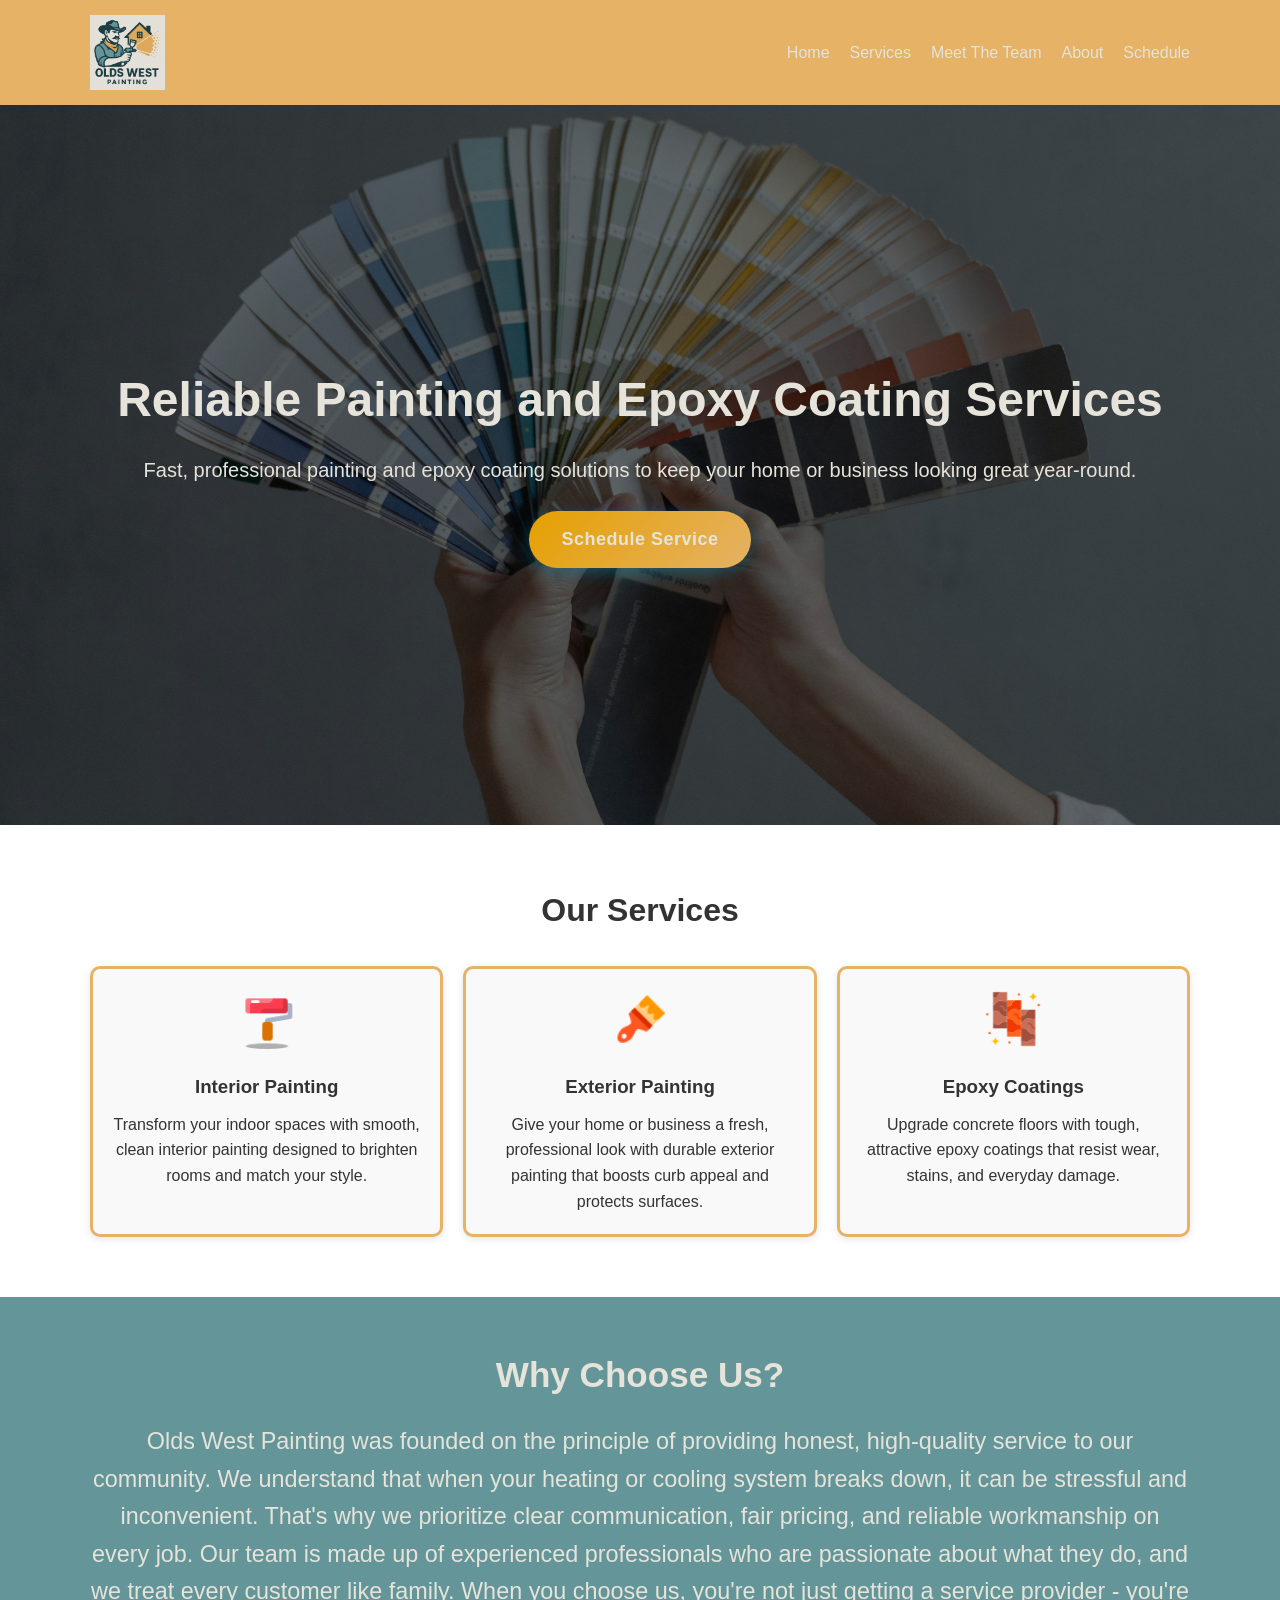
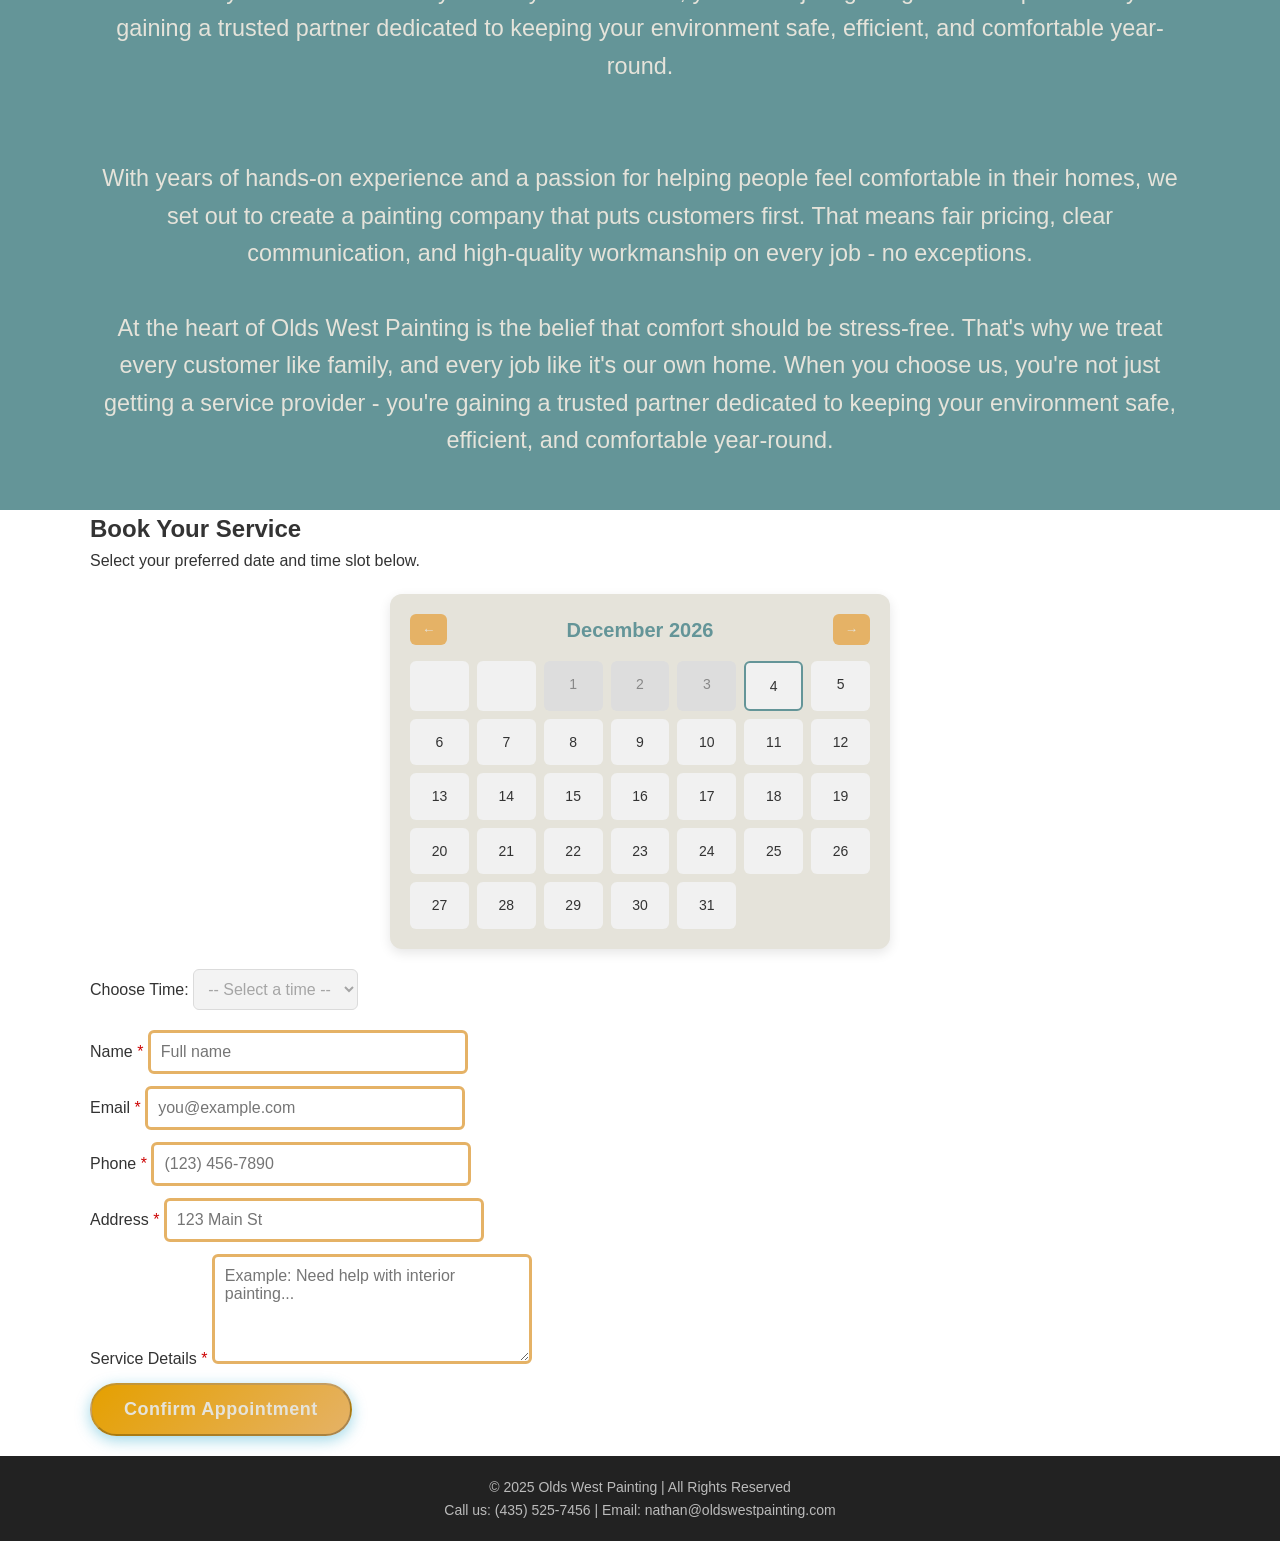
<file: index.html>
<!DOCTYPE html>
<html lang="en">
<head>
  <meta charset="UTF-8">
  <meta name="viewport" content="width=device-width, initial-scale=1.0">
  <link rel="icon" type="image/jpg" href="oldwest.png">
  <title>Olds West Painting</title>
  <link rel="stylesheet" href="style.css">
</head>
<body>
 <!-- Header -->
<header>
  <div class="container nav">
    <img class="logo" src="oldwest.png">
    <nav>
      <ul class="nav-links">
        <li><a href="#">Home</a></li>
        <li><a href="#services">Services</a></li>
        <li><a href="meetus.html">Meet The Team</a></li>
        <li><a href="#about">About</a></li>
        <li><a href="#schedule">Schedule</a></li>
      </ul>
      <!-- Hamburger Menu Button -->
      <!-- Hamburger Menu Button -->
<div class="hamburger">
  <span class="open">☰</span>
  <span class="close">✖</span>
</div>

    </nav>
  </div>
</header>
<!-- Overlay for mobile menu -->
<div class="menu-overlay"></div>

 <!-- Hero Section -->
<section class="hero">
  <img src="hero.jpg" class="hero-img">
  <div class="hero-text">
    <h2>Reliable Painting and Epoxy Coating Services</h2>
    <p>Fast, professional painting and epoxy coating solutions to keep your home or business looking great year-round.</p>
    <a href="#services" class="btn">Schedule Service</a>
  </div>
</section>


  <!-- Services -->
  <section class="services" id="services">
    <div class="container">
      <h2>Our Services</h2>
      <div class="grid">
        <div class="card">
          <img src="icons8-paint-roller-64.png" alt="Exterior Painting Icon" class="service-icon">
          <h3>Interior Painting</h3>
          <p>Transform your indoor spaces with smooth, clean interior painting
      designed to brighten rooms and match your style.</p>
        </div>
        <div class="card">
          <img src="icons8-paint-brush-48.png" alt="Interior Painting Icon" class="service-icon">
          <h3>Exterior Painting</h3>
          <p>Give your home or business a fresh, professional look with durable
      exterior painting that boosts curb appeal and protects surfaces.</p>
        </div>
        <div class="card">
         <img src="icons8-floor-64.png" alt="Epoxy Coating Icon" class="service-icon">
          <h3>Epoxy Coatings</h3>
          <p>Upgrade concrete floors with tough, attractive epoxy coatings that
      resist wear, stains, and everyday damage.</p>
        </div>
      </div>
    </div>
  </section>

  <!-- About / Trust -->
  <section class="about">
    <div class="container">
      <h2>Why Choose Us?</h2>
      <p>Olds West Painting was founded on the principle of providing honest, high-quality service to our community. We understand that when your heating or cooling system breaks down, it can be stressful and inconvenient. That's why we prioritize clear communication, fair pricing, and reliable workmanship on every job. Our team is made up of experienced professionals who are passionate about what they do, and we treat every customer like family. When you choose us, you're not just getting a service provider - you're gaining a trusted partner dedicated to keeping your environment safe, efficient, and comfortable year-round.</p>
        <br><br>
        With years of hands-on experience and a passion for helping people feel comfortable in their homes, we set out to create a painting company that puts customers first. That means fair pricing, clear communication, and high-quality workmanship on every job - no exceptions.
        <br><br>
        At the heart of Olds West Painting is the belief that comfort should be stress-free. That's why we treat every customer like family, and every job like it's our own home. When you choose us, you're not just getting a service provider - you're gaining a trusted partner dedicated to keeping your environment safe, efficient, and comfortable year-round.
      </p>
    </div>
  </section>
<section id="schedule" class="schedule-section">
  <div class="container">
    <h2>Book Your Service</h2>
    <p>Select your preferred date and time slot below.</p>

    <!-- Calendar (same as before) -->
    <div class="calendar-container">
      <div class="calendar-header">
        <button id="prevMonth">&#8592;</button>
        <h3 id="monthYear"></h3>
        <button id="nextMonth">&#8594;</button>
      </div>
      <div class="calendar-grid" id="calendarGrid"></div>
    </div>

    <!-- Time Slots -->
    <div class="time-box">
      <label for="timeSlots">Choose Time:</label>
      <select id="timeSlots" disabled>
        <option value="">-- Select a time --</option>
      </select>
    </div>

    <!-- Name + Email (email required) -->
      <div class="info-box">
      <label for="nameInput">Name <span style="color:#cc0000">*</span></label>
      <input type="text" id="nameInput" placeholder="Full name" required>
    </div>
    <div class="info-box">
      <label for="emailInput">Email <span style="color:#cc0000">*</span></label>
      <input type="email" id="emailInput" placeholder="you@example.com" required>
    </div>
    <div class="info-box">
      <label for="phoneInput">Phone <span style="color:#cc0000">*</span></label>
      <input type="tel" id="phoneInput" placeholder="(123) 456-7890" required>
    </div>
    <div class="info-box">
      <label for="addressInput">Address <span style="color:#cc0000">*</span></label>
      <input type="text" id="addressInput" placeholder="123 Main St" required>
    </div>
    <div class="info-box">
  <label for="detailsInput">Service Details <span style="color:#cc0000">*</span></label>
  <textarea id="detailsInput" placeholder="Example: Need help with interior painting..." required></textarea>
</div>


    <!-- Book Button -->
    <button class="btn" id="bookBtn" disabled>Confirm Appointment</button>

    <!-- Confirmation Message -->
    <p id="confirmation"></p>
  </div>
</section>

  <!-- Footer -->
  <footer>
    <div class="container">
      <p>&copy; 2025 Olds West Painting | All Rights Reserved</p>
      <p>Call us: (435) 525-7456 | Email: nathan@oldswestpainting.com</p>
    </div>
  </footer>
  <button id="scrollTopBtn">↑</button>
 <script>
  const API_BASE = "https://owp-0536.onrender.com"; // Change to your backend URL when deployed
  // Toggle mobile menu
  const hamburger = document.querySelector('.hamburger');
  const navLinks = document.querySelector('.nav-links');
  const navItems = document.querySelectorAll('.nav-links a');
  const overlay = document.querySelector('.menu-overlay');

  function toggleMenu() {
    navLinks.classList.toggle('show');
    hamburger.classList.toggle('active');
    overlay.classList.toggle('show');
  }

  // Hamburger click
  hamburger.addEventListener('click', toggleMenu);

  // Close when clicking a nav link
  navItems.forEach(item => {
    item.addEventListener('click', () => {
      navLinks.classList.remove('show');
      hamburger.classList.remove('active');
      overlay.classList.remove('show');
    });
  });

  // Close when clicking overlay
  overlay.addEventListener('click', () => {
    navLinks.classList.remove('show');
    hamburger.classList.remove('active');
    overlay.classList.remove('show');
  });
</script>
<script>
/* ---------- DOM refs ---------- */
const monthYear = document.getElementById("monthYear");
const calendarGrid = document.getElementById("calendarGrid");
const prevMonthBtn = document.getElementById("prevMonth");
const nextMonthBtn = document.getElementById("nextMonth");
const timeSlots = document.getElementById("timeSlots");
const bookBtn = document.getElementById("bookBtn");
const confirmation = document.getElementById("confirmation");

const nameInput = document.getElementById("nameInput");
const emailInput = document.getElementById("emailInput");
const phoneInput = document.getElementById("phoneInput");
const addressInput = document.getElementById("addressInput");
const detailsInput = document.getElementById("detailsInput");

/* ---------- Calendar state ---------- */
let currentDate = new Date();
let selectedDate = null;

/* ---------- Time slot definitions (value = 24h HH:MM, label = displayed) ---------- */
const slots = {
  weekday: [
    { label: "9:00 AM", value: "09:00" },
    { label: "11:00 AM", value: "11:00" },
    { label: "1:00 PM", value: "13:00" },
    { label: "3:00 PM", value: "15:00" },
    { label: "5:00 PM", value: "17:00" }
  ],
  saturday: [
    { label: "9:00 AM", value: "09:00" },
    { label: "11:00 AM", value: "11:00" },
    { label: "1:00 PM", value: "13:00" }
  ],
  sunday: []
};

/* Load stored bookings (structure: { "YYYY-MM-DD": ["09:00","11:00"] }) */
let booked = JSON.parse(localStorage.getItem("bookedAppointments")) || {};

/* ---------- Helpers ---------- */
function formatDateYMD(date) {
  const y = date.getFullYear();
  const m = String(date.getMonth() + 1).padStart(2, "0");
  const d = String(date.getDate()).padStart(2, "0");
  return `${y}-${m}-${d}`;
}

/* ---------- Render calendar ---------- */
function renderCalendar(date) {
  const year = date.getFullYear();
  const month = date.getMonth();

  monthYear.textContent = date.toLocaleDateString("en-US", { month: "long", year: "numeric" });

  calendarGrid.innerHTML = "";

  const firstDay = new Date(year, month, 1).getDay(); // 0=Sun
  const lastDate = new Date(year, month + 1, 0).getDate();

  // empty slots before first day
  for (let i = 0; i < firstDay; i++) {
    const empty = document.createElement("div");
    calendarGrid.appendChild(empty);
  }

  for (let day = 1; day <= lastDate; day++) {
    const cell = document.createElement("div");
    cell.textContent = day;

    const cellDate = new Date(year, month, day);
    const today = new Date(); today.setHours(0,0,0,0);

    if (cellDate < today) {
      cell.classList.add("disabled");
    } else {
      cell.addEventListener("click", () => selectDate(cellDate, cell));
    }

    if (cellDate.getTime() === today.getTime()) {
      cell.classList.add("today");
    }

    calendarGrid.appendChild(cell);
  }
}

/* ---------- When user selects a date ---------- */
function selectDate(date, cell) {
  // clear previous selection
  [...calendarGrid.children].forEach(c => c.classList.remove("selected"));
  cell.classList.add("selected");

  selectedDate = date;
  loadTimeSlots(date);
  confirmation.textContent = "";
}

/* ---------- Populate timeSlots dropdown based on selected date & booked slots ---------- */
function loadTimeSlots(date) {
  const dow = date.getDay(); // 0=Sun 6=Sat
  let availableSlots = [];

  if (dow === 0) availableSlots = slots.sunday;
  else if (dow === 6) availableSlots = slots.saturday;
  else availableSlots = slots.weekday;

  // filter out already booked times on that date
  const key = formatDateYMD(date);
  const bookedTimes = booked[key] || [];
  const filtered = availableSlots.filter(s => !bookedTimes.includes(s.value));

  // populate dropdown
  timeSlots.innerHTML = `<option value="">-- Select a time --</option>`;
  if (filtered.length === 0) {
    const opt = document.createElement("option");
    opt.textContent = "No available slots";
    opt.disabled = true;
    timeSlots.appendChild(opt);
    timeSlots.disabled = true;
    bookBtn.disabled = true;
  } else {
    filtered.forEach(s => {
      const opt = document.createElement("option");
      opt.value = s.value;
      opt.textContent = s.label;
      timeSlots.appendChild(opt);
    });
    timeSlots.disabled = false;
    bookBtn.disabled = false;
  }
}

/* ---------- Event listeners for month nav ---------- */
prevMonthBtn.addEventListener("click", () => {
  currentDate.setMonth(currentDate.getMonth() - 1);
  renderCalendar(currentDate);
});
nextMonthBtn.addEventListener("click", () => {
  currentDate.setMonth(currentDate.getMonth() + 1);
  renderCalendar(currentDate);
});

/* ---------- Book button logic: validates email, posts to backend, stores booked slot on success ---------- */
bookBtn.addEventListener("click", async () => {
  if (!selectedDate) {
    confirmation.textContent = "⚠️ Please choose a date.";
    confirmation.style.color = "red";
    return;
  }
  const dateStr = formatDateYMD(selectedDate);
  const timeValue = timeSlots.value; // "09:00"
  const name = nameInput.value.trim() || "Customer";
  const email = emailInput.value.trim();
  const details = detailsInput.value.trim();
  const phone = phoneInput.value.trim();
  const address = addressInput.value.trim();


  // basic email validation
  const emailRegex = /^[^\s@]+@[^\s@]+\.[^\s@]+$/;
  if (!email || !emailRegex.test(email)) {
    confirmation.textContent = "⚠️ Please enter a valid email address.";
    confirmation.style.color = "red";
    return;
  }

  // send booking to backend
  try {
    bookBtn.disabled = true;
    bookBtn.textContent = "Booking...";
    const resp = await fetch("https://owp-0536.onrender.com/book", {
      method: "POST",
      headers: { "Content-Type": "application/json" },
      body: JSON.stringify({ date: dateStr, time: timeValue, name, email, phone, address, details })

    });
    const data = await resp.json();
    if (data.success) {
      // store booking locally so slot disappears
      if (!booked[dateStr]) booked[dateStr] = [];
      booked[dateStr].push(timeValue);
      localStorage.setItem("bookedAppointments", JSON.stringify(booked));

      confirmation.textContent = `✅ Appointment confirmed for ${dateStr} at ${timeSlots.options[timeSlots.selectedIndex].text}. A confirmation email has been sent.`;
      confirmation.style.color = "#007a3d";
      loadTimeSlots(selectedDate); // refresh slots to remove booked one
    } else {
      confirmation.textContent = `⚠️ ${data.message || "Failed to book. Try again."}`;
      confirmation.style.color = "red";
    }
  } catch (err) {
    console.error(err);
    confirmation.textContent = "⚠️ Network error. Could not reach the booking server.";
    confirmation.style.color = "red";
  } finally {
    bookBtn.disabled = false;
    bookBtn.textContent = "Confirm Appointment";
  }
});

/* ---------- Initialize ---------- */
renderCalendar(currentDate);
</script>

<script>
    /* Scroll to top button */
    const scrollBtn = document.getElementById("scrollTopBtn");

    window.addEventListener("scroll", () => {
        scrollBtn.style.display = window.scrollY > 300 ? "block" : "none";
    });

    scrollBtn.addEventListener("click", () => {
        window.scrollTo({ top: 0, behavior: "smooth" });
    });

    /* Lucide icons */
    lucide.createIcons();
</script>



</body>
</html>
</file>
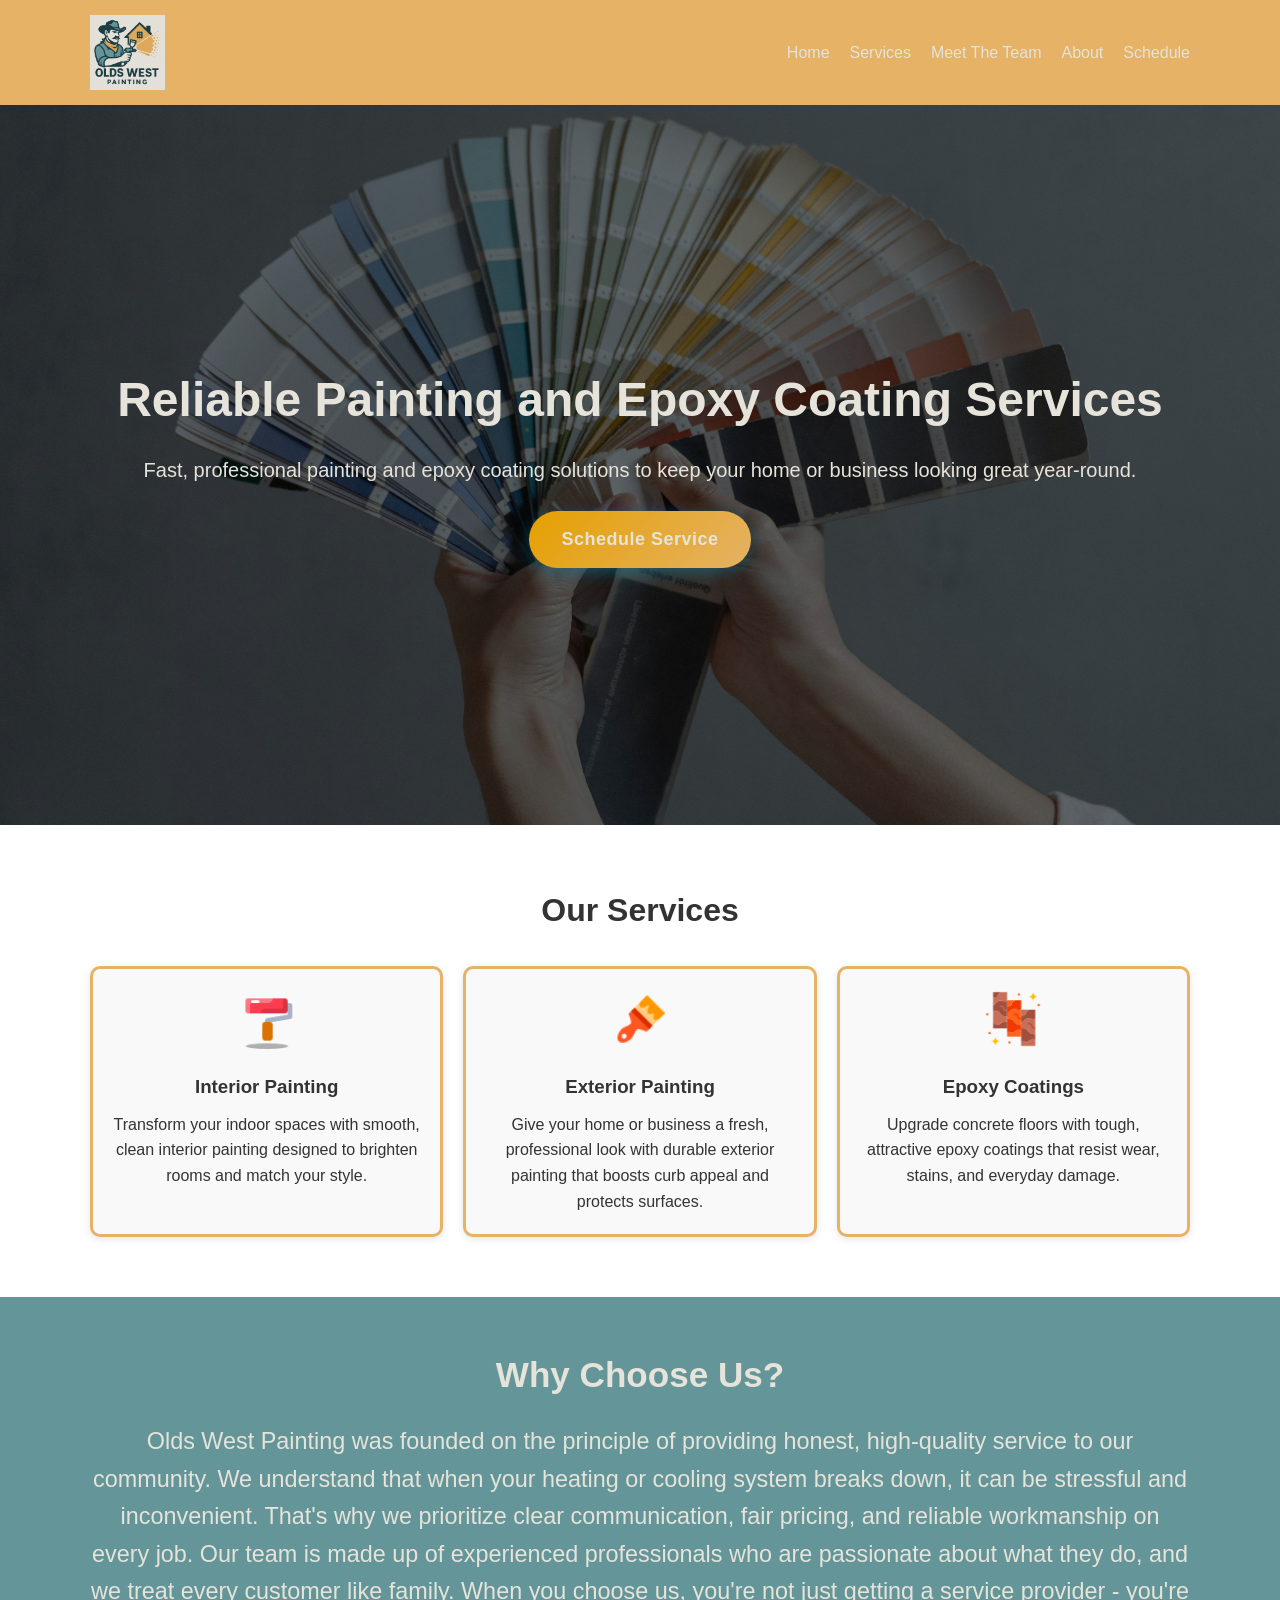
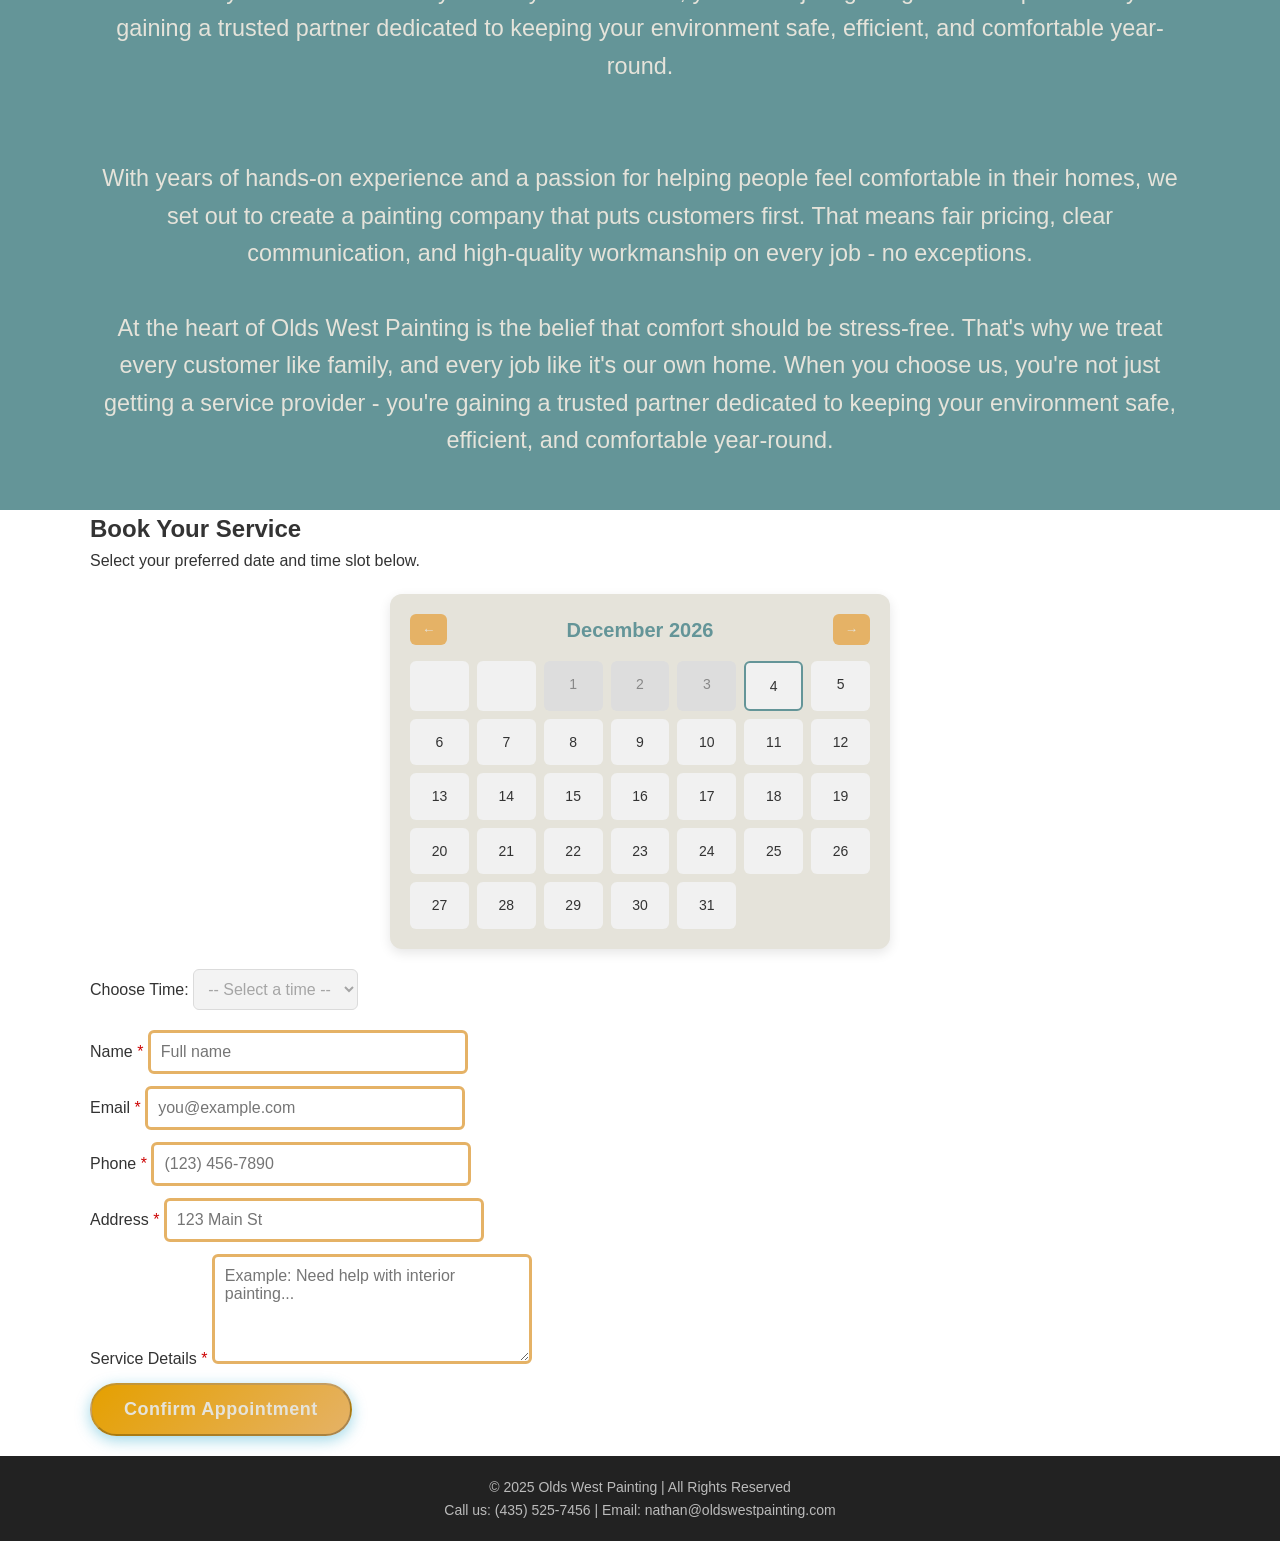
<file: OWP Website/index.html>
<!DOCTYPE html>
<html lang="en">
<head>
  <meta charset="UTF-8">
  <meta name="viewport" content="width=device-width, initial-scale=1.0">
  <link rel="icon" type="image/jpg" href="oldwest.png">
  <title>Olds West Painting</title>
  <link rel="stylesheet" href="style.css">
</head>
<body>
 <!-- Header -->
<header>
  <div class="container nav">
    <img class="logo" src="oldwest.png">
    <nav>
      <ul class="nav-links">
        <li><a href="#">Home</a></li>
        <li><a href="#services">Services</a></li>
        <li><a href="meetus.html">Meet The Team</a></li>
        <li><a href="#about">About</a></li>
        <li><a href="#schedule">Schedule</a></li>
      </ul>
      <!-- Hamburger Menu Button -->
      <!-- Hamburger Menu Button -->
<div class="hamburger">
  <span class="open">☰</span>
  <span class="close">✖</span>
</div>

    </nav>
  </div>
</header>
<!-- Overlay for mobile menu -->
<div class="menu-overlay"></div>

 <!-- Hero Section -->
<section class="hero">
  <img src="hero.jpg" class="hero-img">
  <div class="hero-text">
    <h2>Reliable Painting and Epoxy Coating Services</h2>
    <p>Fast, professional painting and epoxy coating solutions to keep your home or business looking great year-round.</p>
    <a href="#services" class="btn">Schedule Service</a>
  </div>
</section>


  <!-- Services -->
  <section class="services" id="services">
    <div class="container">
      <h2>Our Services</h2>
      <div class="grid">
        <div class="card">
          <img src="icons8-paint-roller-64.png" alt="Exterior Painting Icon" class="service-icon">
          <h3>Interior Painting</h3>
          <p>Transform your indoor spaces with smooth, clean interior painting
      designed to brighten rooms and match your style.</p>
        </div>
        <div class="card">
          <img src="icons8-paint-brush-48.png" alt="Interior Painting Icon" class="service-icon">
          <h3>Exterior Painting</h3>
          <p>Give your home or business a fresh, professional look with durable
      exterior painting that boosts curb appeal and protects surfaces.</p>
        </div>
        <div class="card">
         <img src="icons8-floor-64.png" alt="Epoxy Coating Icon" class="service-icon">
          <h3>Epoxy Coatings</h3>
          <p>Upgrade concrete floors with tough, attractive epoxy coatings that
      resist wear, stains, and everyday damage.</p>
        </div>
      </div>
    </div>
  </section>

  <!-- About / Trust -->
  <section class="about">
    <div class="container">
      <h2>Why Choose Us?</h2>
      <p>Olds West Painting was founded on the principle of providing honest, high-quality service to our community. We understand that when your heating or cooling system breaks down, it can be stressful and inconvenient. That's why we prioritize clear communication, fair pricing, and reliable workmanship on every job. Our team is made up of experienced professionals who are passionate about what they do, and we treat every customer like family. When you choose us, you're not just getting a service provider - you're gaining a trusted partner dedicated to keeping your environment safe, efficient, and comfortable year-round.</p>
        <br><br>
        With years of hands-on experience and a passion for helping people feel comfortable in their homes, we set out to create a painting company that puts customers first. That means fair pricing, clear communication, and high-quality workmanship on every job - no exceptions.
        <br><br>
        At the heart of Olds West Painting is the belief that comfort should be stress-free. That's why we treat every customer like family, and every job like it's our own home. When you choose us, you're not just getting a service provider - you're gaining a trusted partner dedicated to keeping your environment safe, efficient, and comfortable year-round.
      </p>
    </div>
  </section>
<section id="schedule" class="schedule-section">
  <div class="container">
    <h2>Book Your Service</h2>
    <p>Select your preferred date and time slot below.</p>

    <!-- Calendar (same as before) -->
    <div class="calendar-container">
      <div class="calendar-header">
        <button id="prevMonth">&#8592;</button>
        <h3 id="monthYear"></h3>
        <button id="nextMonth">&#8594;</button>
      </div>
      <div class="calendar-grid" id="calendarGrid"></div>
    </div>

    <!-- Time Slots -->
    <div class="time-box">
      <label for="timeSlots">Choose Time:</label>
      <select id="timeSlots" disabled>
        <option value="">-- Select a time --</option>
      </select>
    </div>

    <!-- Name + Email (email required) -->
      <div class="info-box">
      <label for="nameInput">Name <span style="color:#cc0000">*</span></label>
      <input type="text" id="nameInput" placeholder="Full name" required>
    </div>
    <div class="info-box">
      <label for="emailInput">Email <span style="color:#cc0000">*</span></label>
      <input type="email" id="emailInput" placeholder="you@example.com" required>
    </div>
    <div class="info-box">
      <label for="phoneInput">Phone <span style="color:#cc0000">*</span></label>
      <input type="tel" id="phoneInput" placeholder="(123) 456-7890" required>
    </div>
    <div class="info-box">
      <label for="addressInput">Address <span style="color:#cc0000">*</span></label>
      <input type="text" id="addressInput" placeholder="123 Main St" required>
    </div>
    <div class="info-box">
  <label for="detailsInput">Service Details <span style="color:#cc0000">*</span></label>
  <textarea id="detailsInput" placeholder="Example: Need help with interior painting..." required></textarea>
</div>


    <!-- Book Button -->
    <button class="btn" id="bookBtn" disabled>Confirm Appointment</button>

    <!-- Confirmation Message -->
    <p id="confirmation"></p>
  </div>
</section>

  <!-- Footer -->
  <footer>
    <div class="container">
      <p>&copy; 2025 Olds West Painting | All Rights Reserved</p>
      <p>Call us: (435) 525-7456 | Email: nathan@oldswestpainting.com</p>
    </div>
  </footer>
  <button id="scrollTopBtn">↑</button>
 <script>
  // Toggle mobile menu
  const hamburger = document.querySelector('.hamburger');
  const navLinks = document.querySelector('.nav-links');
  const navItems = document.querySelectorAll('.nav-links a');
  const overlay = document.querySelector('.menu-overlay');

  function toggleMenu() {
    navLinks.classList.toggle('show');
    hamburger.classList.toggle('active');
    overlay.classList.toggle('show');
  }

  // Hamburger click
  hamburger.addEventListener('click', toggleMenu);

  // Close when clicking a nav link
  navItems.forEach(item => {
    item.addEventListener('click', () => {
      navLinks.classList.remove('show');
      hamburger.classList.remove('active');
      overlay.classList.remove('show');
    });
  });

  // Close when clicking overlay
  overlay.addEventListener('click', () => {
    navLinks.classList.remove('show');
    hamburger.classList.remove('active');
    overlay.classList.remove('show');
  });
</script>
<script>
/* ---------- DOM refs ---------- */
const monthYear = document.getElementById("monthYear");
const calendarGrid = document.getElementById("calendarGrid");
const prevMonthBtn = document.getElementById("prevMonth");
const nextMonthBtn = document.getElementById("nextMonth");
const timeSlots = document.getElementById("timeSlots");
const bookBtn = document.getElementById("bookBtn");
const confirmation = document.getElementById("confirmation");

const nameInput = document.getElementById("nameInput");
const emailInput = document.getElementById("emailInput");
const phoneInput = document.getElementById("phoneInput");
const addressInput = document.getElementById("addressInput");
const detailsInput = document.getElementById("detailsInput");

/* ---------- Calendar state ---------- */
let currentDate = new Date();
let selectedDate = null;

/* ---------- Time slot definitions (value = 24h HH:MM, label = displayed) ---------- */
const slots = {
  weekday: [
    { label: "9:00 AM", value: "09:00" },
    { label: "11:00 AM", value: "11:00" },
    { label: "1:00 PM", value: "13:00" },
    { label: "3:00 PM", value: "15:00" },
    { label: "5:00 PM", value: "17:00" }
  ],
  saturday: [
    { label: "9:00 AM", value: "09:00" },
    { label: "11:00 AM", value: "11:00" },
    { label: "1:00 PM", value: "13:00" }
  ],
  sunday: []
};

/* Load stored bookings (structure: { "YYYY-MM-DD": ["09:00","11:00"] }) */
let booked = JSON.parse(localStorage.getItem("bookedAppointments")) || {};

/* ---------- Helpers ---------- */
function formatDateYMD(date) {
  const y = date.getFullYear();
  const m = String(date.getMonth() + 1).padStart(2, "0");
  const d = String(date.getDate()).padStart(2, "0");
  return `${y}-${m}-${d}`;
}

/* ---------- Render calendar ---------- */
function renderCalendar(date) {
  const year = date.getFullYear();
  const month = date.getMonth();

  monthYear.textContent = date.toLocaleDateString("en-US", { month: "long", year: "numeric" });

  calendarGrid.innerHTML = "";

  const firstDay = new Date(year, month, 1).getDay(); // 0=Sun
  const lastDate = new Date(year, month + 1, 0).getDate();

  // empty slots before first day
  for (let i = 0; i < firstDay; i++) {
    const empty = document.createElement("div");
    calendarGrid.appendChild(empty);
  }

  for (let day = 1; day <= lastDate; day++) {
    const cell = document.createElement("div");
    cell.textContent = day;

    const cellDate = new Date(year, month, day);
    const today = new Date(); today.setHours(0,0,0,0);

    if (cellDate < today) {
      cell.classList.add("disabled");
    } else {
      cell.addEventListener("click", () => selectDate(cellDate, cell));
    }

    if (cellDate.getTime() === today.getTime()) {
      cell.classList.add("today");
    }

    calendarGrid.appendChild(cell);
  }
}

/* ---------- When user selects a date ---------- */
function selectDate(date, cell) {
  // clear previous selection
  [...calendarGrid.children].forEach(c => c.classList.remove("selected"));
  cell.classList.add("selected");

  selectedDate = date;
  loadTimeSlots(date);
  confirmation.textContent = "";
}

/* ---------- Populate timeSlots dropdown based on selected date & booked slots ---------- */
function loadTimeSlots(date) {
  const dow = date.getDay(); // 0=Sun 6=Sat
  let availableSlots = [];

  if (dow === 0) availableSlots = slots.sunday;
  else if (dow === 6) availableSlots = slots.saturday;
  else availableSlots = slots.weekday;

  // filter out already booked times on that date
  const key = formatDateYMD(date);
  const bookedTimes = booked[key] || [];
  const filtered = availableSlots.filter(s => !bookedTimes.includes(s.value));

  // populate dropdown
  timeSlots.innerHTML = `<option value="">-- Select a time --</option>`;
  if (filtered.length === 0) {
    const opt = document.createElement("option");
    opt.textContent = "No available slots";
    opt.disabled = true;
    timeSlots.appendChild(opt);
    timeSlots.disabled = true;
    bookBtn.disabled = true;
  } else {
    filtered.forEach(s => {
      const opt = document.createElement("option");
      opt.value = s.value;
      opt.textContent = s.label;
      timeSlots.appendChild(opt);
    });
    timeSlots.disabled = false;
    bookBtn.disabled = false;
  }
}

/* ---------- Event listeners for month nav ---------- */
prevMonthBtn.addEventListener("click", () => {
  currentDate.setMonth(currentDate.getMonth() - 1);
  renderCalendar(currentDate);
});
nextMonthBtn.addEventListener("click", () => {
  currentDate.setMonth(currentDate.getMonth() + 1);
  renderCalendar(currentDate);
});

/* ---------- Book button logic: validates email, posts to backend, stores booked slot on success ---------- */
bookBtn.addEventListener("click", async () => {
  if (!selectedDate) {
    confirmation.textContent = "⚠️ Please choose a date.";
    confirmation.style.color = "red";
    return;
  }
  const dateStr = formatDateYMD(selectedDate);
  const timeValue = timeSlots.value; // "09:00"
  const name = nameInput.value.trim() || "Customer";
  const email = emailInput.value.trim();
  const details = detailsInput.value.trim();
  const phone = phoneInput.value.trim();
  const address = addressInput.value.trim();


  // basic email validation
  const emailRegex = /^[^\s@]+@[^\s@]+\.[^\s@]+$/;
  if (!email || !emailRegex.test(email)) {
    confirmation.textContent = "⚠️ Please enter a valid email address.";
    confirmation.style.color = "red";
    return;
  }

  // send booking to backend
  try {
    bookBtn.disabled = true;
    bookBtn.textContent = "Booking...";
    const resp = await fetch("https://hvac-backend-q6yo.onrender.com/book", {
      method: "POST",
      headers: { "Content-Type": "application/json" },
      body: JSON.stringify({ date: dateStr, time: timeValue, name, email, phone, address, details })

    });
    const data = await resp.json();
    if (data.success) {
      // store booking locally so slot disappears
      if (!booked[dateStr]) booked[dateStr] = [];
      booked[dateStr].push(timeValue);
      localStorage.setItem("bookedAppointments", JSON.stringify(booked));

      confirmation.textContent = `✅ Appointment confirmed for ${dateStr} at ${timeSlots.options[timeSlots.selectedIndex].text}. A confirmation email has been sent.`;
      confirmation.style.color = "#007a3d";
      loadTimeSlots(selectedDate); // refresh slots to remove booked one
    } else {
      confirmation.textContent = `⚠️ ${data.message || "Failed to book. Try again."}`;
      confirmation.style.color = "red";
    }
  } catch (err) {
    console.error(err);
    confirmation.textContent = "⚠️ Network error. Could not reach the booking server.";
    confirmation.style.color = "red";
  } finally {
    bookBtn.disabled = false;
    bookBtn.textContent = "Confirm Appointment";
  }
});

/* ---------- Initialize ---------- */
renderCalendar(currentDate);
</script>

<script>
    /* Scroll to top button */
    const scrollBtn = document.getElementById("scrollTopBtn");

    window.addEventListener("scroll", () => {
        scrollBtn.style.display = window.scrollY > 300 ? "block" : "none";
    });

    scrollBtn.addEventListener("click", () => {
        window.scrollTo({ top: 0, behavior: "smooth" });
    });

    /* Lucide icons */
    lucide.createIcons();
</script>



</body>
</html>
</file>
<file: style.css>
/* Reset & Base */
* {
  margin: 0;
  padding: 0;
  box-sizing: border-box;
}
body {
  font-family: Arial, sans-serif;
  line-height: 1.6;
  color: #333;
}
.container {
  width: 90%;
  max-width: 1100px;
  margin: auto;
}

/* Header */
header {
  background: #e5b266;
  color: #e5e3da;
  padding: 15px 0;
  position: sticky;
  top: 0;
  z-index: 1000;
}
header .nav {
  display: flex;
  justify-content: space-between;
  align-items: center;
}
header .logo {
  max-width: 75px;
  max-height: 75px;
}
header nav ul {
  list-style: none;
  display: flex;
  gap: 20px;
}
header nav a {
  color: #e5e3da;
  text-decoration: none;
  transition: 0.3s;
}
header nav a:hover {
  text-decoration: underline;
}


/* Hero Section */
.hero {
  position: relative;
  height: 80vh;
  display: flex;
  align-items: center;
  justify-content: center;
  text-align: center;
  color: #e5e3da;
  overflow: hidden;
}

.hero-img {
  position: absolute;
  top: 0; 
  left: 0;
  width: 100%;
  height: 100%;
  object-fit: cover;   /* keeps image filling the space */
  z-index: 0;
}

.hero-text {
  position: relative;
  z-index: 1;          /* text stays on top of image */
  padding: 20px;
}

.hero h2 {
  font-size: 48px;
  margin-bottom: 15px;
}

.hero p {
  font-size: 20px;
  margin-bottom: 25px;
}

/* Main Call-to-Action Button */
.btn {
  background: linear-gradient(135deg, #e5a000, #e5b266);
  color: #e5e3da;
  padding: 14px 32px;
  border-radius: 50px;
  text-decoration: none;
  font-size: 18px;
  font-weight: bold;
  letter-spacing: 0.5px;
  display: inline-block;
  transition: all 0.3s ease;
  box-shadow: 0 4px 15px rgb(11, 154, 194, 0.4);
}

.btn:hover {
  transform: scale(1.08);
  background: linear-gradient(135deg, #e5a000, #e5b266);
  box-shadow: 0 6px 20px rgba(11, 154, 194, 0.6);
}

/* Mobile-friendly adjustments */
@media (max-width: 600px) {
  .btn {
    font-size: 16px;
    padding: 12px 26px;
  }
}
/* Calendar Styles */
.calendar-container {
  margin: 20px auto;
  max-width: 500px;
  background: #e5e3da;
  border-radius: 12px;
  box-shadow: 0 4px 12px rgba(0,0,0,0.1);
  padding: 20px;
}

.calendar-header {
  display: flex;
  justify-content: space-between;
  align-items: center;
  margin-bottom: 15px;
}

.calendar-header h3 {
  font-size: 20px;
  color: #649598;
}

.calendar-header button {
  background: #e5b266;
  color: #e5e3da;
  border: none;
  padding: 8px 12px;
  border-radius: 6px;
  cursor: pointer;
  transition: background 0.3s ease;
}
.calendar-header button:hover {
  background: #e5b266;
}

.calendar-grid {
  display: grid;
  grid-template-columns: repeat(7, 1fr);
  gap: 8px;
}

.calendar-grid div {
  padding: 12px;
  text-align: center;
  border-radius: 6px;
  cursor: pointer;
  background: #f1f1f1;
  font-size: 14px;
}

.calendar-grid .disabled {
  background: #ddd;
  color: #888;
  cursor: not-allowed;
}

.calendar-grid .selected {
  background: #e5b266;
  color: #e5e3da;
  font-weight: bold;
}

.calendar-grid .today {
  border: 2px solid #649598;
}

.time-box {
  margin: 20px 0;
}

#timeSlots {
  padding: 10px;
  font-size: 16px;
  border-radius: 6px;
  border: 1px solid #ccc;
}

#confirmation {
  margin-top: 20px;
  font-weight: bold;
}


/* Dark overlay for readability */
.hero::after {
  content: '';
  position: absolute;
  top: 0; left: 0; right: 0; bottom: 0;
  background: rgba(0, 0, 0, 0.5); /* adjust darkness */
  z-index: 0;
}


/* Services */
.services {
  padding: 60px 0;
  text-align: center;
}
.services h2 {
  font-size: 32px;
  margin-bottom: 30px;
}
.grid {
  display: grid;
  grid-template-columns: repeat(auto-fit, minmax(280px, 1fr));
  gap: 20px;
}
.card {
  background: #f9f9f9;
  padding: 20px;
  border-radius: 10px;
  box-shadow: 0 2px 8px rgba(0,0,0,0.1);
  border: 3px solid #e5b266;
}
.card img {
  width: 60px;
  margin-bottom: 15px;
}
.card h3 {
  margin-bottom: 10px;
}

/* About Section */
.about {
  padding: 50px 20px;
  background: #649598;
  color: #e5e3da;
  text-align: center;
  font-size: 2.6vh;
}
.about h2 {
  margin-bottom: 20px;
}
.info-box textarea {
  padding: 10px;
  width: 320px;
  max-width: 100%;
  min-height: 110px;
  resize: vertical;
  font-size: 16px;
  border-radius: 6px;
  border: 3px solid #e5b266;
  font-family: Arial, sans-serif;
}

/* Footer */
footer {
  background: #222;
  color: #bbb;
  text-align: center;
  padding: 20px 10px;
  font-size: 14px;
}

/* Mobile Responsive Styles */

/* Tablets and smaller laptops */
@media (max-width: 992px) {
  .hero h2 {
    font-size: 36px;
  }
  .hero p {
    font-size: 18px;
  }
  .btn {
    padding: 10px 20px;
    font-size: 16px;
  }
}

/* Phones */
@media (max-width: 600px) {
  .hero {
    height: 70vh; /* slightly smaller on phones */
    padding: 0 15px;
  }
  .hero h2 {
    font-size: 28px;
    line-height: 1.3;
  }
  .hero p {
    font-size: 16px;
    margin-bottom: 20px;
  }
  .btn {
    padding: 10px 18px;
    font-size: 14px;
  }
}
/* Nav Links Default */
.nav-links {
  list-style: none;
  display: flex;
  gap: 20px;
}
.nav-links li a {
  color: #e5e3da;
  text-decoration: none;
  transition: 0.3s;
}
.nav-links li a:hover {
  text-decoration: underline;
}

/* Hamburger Button */
.hamburger {
  display: none;
  font-size: 28px;
  cursor: pointer;
  color: #e5e3da;
  position: relative;
  z-index: 1001; /* keeps it above the menu */
}

.hamburger .close {
  display: none;
}

/* When menu is open */
.hamburger.active .open {
  display: none;
}
.hamburger.active .close {
  display: inline;
}

/* Mobile Nav - Slide In Drawer */
@media (max-width: 768px) {
  .nav-links {
    position: fixed;
    top: 0;
    right: -250px; /* start off screen */
    height: 100%;
    width: 250px;
    background: #649598;
    flex-direction: column;
    padding: 100px 20px 20px;
    border-radius: 0;
    box-shadow: -2px 0 8px rgba(0,0,0,0.2);
    z-index: 1000;

    /* Animation */
    transition: right 0.4s ease;
  }

  .nav-links.show {
    right: 0; /* slide in */
  }

  /* Nav item animation */
  .nav-links li {
    opacity: 0;
    transform: translateX(20px);
    transition: opacity 0.4s ease, transform 0.4s ease;
  }

  .nav-links.show li {
    opacity: 1;
    transform: translateX(0);
  }

  /* Stagger effect */
  .nav-links.show li:nth-child(1) {
    transition-delay: 0.1s;
  }
  .nav-links.show li:nth-child(2) {
    transition-delay: 0.2s;
  }
  .nav-links.show li:nth-child(3) {
    transition-delay: 0.3s;
  }
  .nav-links.show li:nth-child(4) {
    transition-delay: 0.4s;
  }
  .nav-links.show li:nth-child(5) {
    transition-delay: 0.5s;
  }

  .hamburger {
    display: block;
    position: relative;
    z-index: 1001; /* keep above overlay & menu */
  }
}

/* Overlay (hidden by default) */
.menu-overlay {
  position: fixed;
  top: 0;
  left: 0;
  width: 100%;
  height: 100%;
  background: rgba(0, 0, 0, 0.5);
  opacity: 0;
  pointer-events: none;
  transition: opacity 0.4s ease;
  z-index: 900; /* just under the menu */
}

.menu-overlay.show {
  opacity: 1;
  pointer-events: auto;
}
.info-box {
  margin: 12px 0;
}
.info-box input {
  padding: 10px;
  width: 320px;
  max-width: 100%;
  font-size: 16px;
  border-radius: 6px;
  border: 3px solid #e5b266;
}
::-webkit-scrollbar{
    width: 15px;
}

::-webkit-scrollbar-thumb{
    background-color: #e5b266;
}

::-webkit-scrollbar-track{
    background-color: #649598;
}
/* ----------------------------------------------------------
   HERO BANNER
---------------------------------------------------------- */
.hero-banner {
    height: 330px;
    background: url('your-banner.jpg') center/cover no-repeat;
    position: relative;
    display: flex;
    align-items: center;
    justify-content: center;
}

.hero-banner::before {
    content: "";
    position: absolute;
    inset: 0;
    background: rgba(0, 0, 0, 0.45);
}

.hero-content {
    position: relative;
    text-align: center;
    color: white;
}

.hero-content h1 {
    font-size: 50px;
    margin: 0;
    font-weight: 800;
}

.hero-content p {
    font-size: 20px;
    margin-top: 10px;
}


/* ----------------------------------------------------------
   SECTION DIVIDER
---------------------------------------------------------- */
.section-divider {
    text-align: center;
    margin: 60px 0 30px;
}

.section-divider h2 {
    font-size: 32px;
    font-weight: 700;
    color: #649598;
}


/* ----------------------------------------------------------
   TEAM CARDS
---------------------------------------------------------- */
.team-section {
    max-width: 1100px;
    margin: auto;
    padding: 0 20px;
}

.team-member {
    background: #e5e3da;
    border-radius: 20px;
    padding: 30px;
    margin-bottom: 40px;
    display: flex;
    gap: 30px;
    box-shadow: 0 5px 18px rgba(0,0,0,0.09);
    transition: 0.3s;
}

.team-member:hover {
    transform: translateY(-6px);
    box-shadow: 0 8px 25px rgba(0,0,0,0.12);
}

.team-member img {
    width: 240px;
    height: 240px;
    object-fit: cover;
    border-radius: 18px;
}

.team-member h2 {
    margin: 0;
    color: #649598;
    font-size: 28px;
}

.social-row {
    margin-top: 15px;
}

.social-row a {
    margin-right: 12px;
    color: #649598;
    font-size: 24px;
    transition: 0.2s ease;
}

.social-row a:hover {
    color: #0088cc;
}


/* ----------------------------------------------------------
   CONTACT CTA
---------------------------------------------------------- */
.contact-cta {
    background: #649598;
    color: #e5e3da;
    text-align: center;
    padding: 60px 20px;
    border-radius: 18px;
    max-width: 900px;
    margin: 70px auto;
}

.contact-cta h2 {
    font-size: 36px;
}

.contact-cta p {
    font-size: 18px;
    margin: 10px 0 25px;
}

.cta-btn {
    display: inline-block;
    background: #e5e3da;
    color: #649598;
    padding: 12px 22px;
    border-radius: 10px;
    font-weight: 600;
    text-decoration: none;
    transition: 0.3s;
}

.cta-btn:hover {
    background: #e3e3e3;
}


/* ----------------------------------------------------------
   SCROLL TO TOP BUTTON
---------------------------------------------------------- */
#scrollTopBtn {
    position: fixed;
    bottom: 25px;
    right: 25px;
    width: 50px;
    height: 50px;
    background: #649598;
    color: #e5b266;
    border: none;
    border-radius: 50%;
    font-size: 22px;
    cursor: pointer;
    display: none;
    transition: 0.3s;
}

#scrollTopBtn:hover {
    background: #006b92;
}


/* ----------------------------------------------------------
   ANIMATIONS
---------------------------------------------------------- */
.fade-in {
    opacity: 0;
    transform: translateY(20px);
    animation: fadeInUp 0.7s forwards ease-out;
}

.fade-in:nth-child(2) {
    animation-delay: 0.2s;
}

@keyframes fadeInUp {
    to {
        opacity: 1;
        transform: translateY(0);
    }
}


/* ----------------------------------------------------------
   RESPONSIVE
---------------------------------------------------------- */
@media (max-width: 820px) {
    .team-member {
        flex-direction: column;
        text-align: center;
    }

    .team-member img {
        width: 200px;
        height: 200px;
    }

    .hero-content h1 {
        font-size: 38px;
    }
}
</file>
<file: OWP Website/style.css>
/* Reset & Base */
* {
  margin: 0;
  padding: 0;
  box-sizing: border-box;
}
body {
  font-family: Arial, sans-serif;
  line-height: 1.6;
  color: #333;
}
.container {
  width: 90%;
  max-width: 1100px;
  margin: auto;
}

/* Header */
header {
  background: #e5b266;
  color: #e5e3da;
  padding: 15px 0;
  position: sticky;
  top: 0;
  z-index: 1000;
}
header .nav {
  display: flex;
  justify-content: space-between;
  align-items: center;
}
header .logo {
  max-width: 75px;
  max-height: 75px;
}
header nav ul {
  list-style: none;
  display: flex;
  gap: 20px;
}
header nav a {
  color: #e5e3da;
  text-decoration: none;
  transition: 0.3s;
}
header nav a:hover {
  text-decoration: underline;
}


/* Hero Section */
.hero {
  position: relative;
  height: 80vh;
  display: flex;
  align-items: center;
  justify-content: center;
  text-align: center;
  color: #e5e3da;
  overflow: hidden;
}

.hero-img {
  position: absolute;
  top: 0; 
  left: 0;
  width: 100%;
  height: 100%;
  object-fit: cover;   /* keeps image filling the space */
  z-index: 0;
}

.hero-text {
  position: relative;
  z-index: 1;          /* text stays on top of image */
  padding: 20px;
}

.hero h2 {
  font-size: 48px;
  margin-bottom: 15px;
}

.hero p {
  font-size: 20px;
  margin-bottom: 25px;
}

/* Main Call-to-Action Button */
.btn {
  background: linear-gradient(135deg, #e5a000, #e5b266);
  color: #e5e3da;
  padding: 14px 32px;
  border-radius: 50px;
  text-decoration: none;
  font-size: 18px;
  font-weight: bold;
  letter-spacing: 0.5px;
  display: inline-block;
  transition: all 0.3s ease;
  box-shadow: 0 4px 15px rgb(11, 154, 194, 0.4);
}

.btn:hover {
  transform: scale(1.08);
  background: linear-gradient(135deg, #e5a000, #e5b266);
  box-shadow: 0 6px 20px rgba(11, 154, 194, 0.6);
}

/* Mobile-friendly adjustments */
@media (max-width: 600px) {
  .btn {
    font-size: 16px;
    padding: 12px 26px;
  }
}
/* Calendar Styles */
.calendar-container {
  margin: 20px auto;
  max-width: 500px;
  background: #e5e3da;
  border-radius: 12px;
  box-shadow: 0 4px 12px rgba(0,0,0,0.1);
  padding: 20px;
}

.calendar-header {
  display: flex;
  justify-content: space-between;
  align-items: center;
  margin-bottom: 15px;
}

.calendar-header h3 {
  font-size: 20px;
  color: #649598;
}

.calendar-header button {
  background: #e5b266;
  color: #e5e3da;
  border: none;
  padding: 8px 12px;
  border-radius: 6px;
  cursor: pointer;
  transition: background 0.3s ease;
}
.calendar-header button:hover {
  background: #e5b266;
}

.calendar-grid {
  display: grid;
  grid-template-columns: repeat(7, 1fr);
  gap: 8px;
}

.calendar-grid div {
  padding: 12px;
  text-align: center;
  border-radius: 6px;
  cursor: pointer;
  background: #f1f1f1;
  font-size: 14px;
}

.calendar-grid .disabled {
  background: #ddd;
  color: #888;
  cursor: not-allowed;
}

.calendar-grid .selected {
  background: #e5b266;
  color: #e5e3da;
  font-weight: bold;
}

.calendar-grid .today {
  border: 2px solid #649598;
}

.time-box {
  margin: 20px 0;
}

#timeSlots {
  padding: 10px;
  font-size: 16px;
  border-radius: 6px;
  border: 1px solid #ccc;
}

#confirmation {
  margin-top: 20px;
  font-weight: bold;
}


/* Dark overlay for readability */
.hero::after {
  content: '';
  position: absolute;
  top: 0; left: 0; right: 0; bottom: 0;
  background: rgba(0, 0, 0, 0.5); /* adjust darkness */
  z-index: 0;
}


/* Services */
.services {
  padding: 60px 0;
  text-align: center;
}
.services h2 {
  font-size: 32px;
  margin-bottom: 30px;
}
.grid {
  display: grid;
  grid-template-columns: repeat(auto-fit, minmax(280px, 1fr));
  gap: 20px;
}
.card {
  background: #f9f9f9;
  padding: 20px;
  border-radius: 10px;
  box-shadow: 0 2px 8px rgba(0,0,0,0.1);
  border: 3px solid #e5b266;
}
.card img {
  width: 60px;
  margin-bottom: 15px;
}
.card h3 {
  margin-bottom: 10px;
}

/* About Section */
.about {
  padding: 50px 20px;
  background: #649598;
  color: #e5e3da;
  text-align: center;
  font-size: 2.6vh;
}
.about h2 {
  margin-bottom: 20px;
}
.info-box textarea {
  padding: 10px;
  width: 320px;
  max-width: 100%;
  min-height: 110px;
  resize: vertical;
  font-size: 16px;
  border-radius: 6px;
  border: 3px solid #e5b266;
  font-family: Arial, sans-serif;
}

/* Footer */
footer {
  background: #222;
  color: #bbb;
  text-align: center;
  padding: 20px 10px;
  font-size: 14px;
}

/* Mobile Responsive Styles */

/* Tablets and smaller laptops */
@media (max-width: 992px) {
  .hero h2 {
    font-size: 36px;
  }
  .hero p {
    font-size: 18px;
  }
  .btn {
    padding: 10px 20px;
    font-size: 16px;
  }
}

/* Phones */
@media (max-width: 600px) {
  .hero {
    height: 70vh; /* slightly smaller on phones */
    padding: 0 15px;
  }
  .hero h2 {
    font-size: 28px;
    line-height: 1.3;
  }
  .hero p {
    font-size: 16px;
    margin-bottom: 20px;
  }
  .btn {
    padding: 10px 18px;
    font-size: 14px;
  }
}
/* Nav Links Default */
.nav-links {
  list-style: none;
  display: flex;
  gap: 20px;
}
.nav-links li a {
  color: #e5e3da;
  text-decoration: none;
  transition: 0.3s;
}
.nav-links li a:hover {
  text-decoration: underline;
}

/* Hamburger Button */
.hamburger {
  display: none;
  font-size: 28px;
  cursor: pointer;
  color: #e5e3da;
  position: relative;
  z-index: 1001; /* keeps it above the menu */
}

.hamburger .close {
  display: none;
}

/* When menu is open */
.hamburger.active .open {
  display: none;
}
.hamburger.active .close {
  display: inline;
}

/* Mobile Nav - Slide In Drawer */
@media (max-width: 768px) {
  .nav-links {
    position: fixed;
    top: 0;
    right: -250px; /* start off screen */
    height: 100%;
    width: 250px;
    background: #649598;
    flex-direction: column;
    padding: 100px 20px 20px;
    border-radius: 0;
    box-shadow: -2px 0 8px rgba(0,0,0,0.2);
    z-index: 1000;

    /* Animation */
    transition: right 0.4s ease;
  }

  .nav-links.show {
    right: 0; /* slide in */
  }

  /* Nav item animation */
  .nav-links li {
    opacity: 0;
    transform: translateX(20px);
    transition: opacity 0.4s ease, transform 0.4s ease;
  }

  .nav-links.show li {
    opacity: 1;
    transform: translateX(0);
  }

  /* Stagger effect */
  .nav-links.show li:nth-child(1) {
    transition-delay: 0.1s;
  }
  .nav-links.show li:nth-child(2) {
    transition-delay: 0.2s;
  }
  .nav-links.show li:nth-child(3) {
    transition-delay: 0.3s;
  }
  .nav-links.show li:nth-child(4) {
    transition-delay: 0.4s;
  }
  .nav-links.show li:nth-child(5) {
    transition-delay: 0.5s;
  }

  .hamburger {
    display: block;
    position: relative;
    z-index: 1001; /* keep above overlay & menu */
  }
}

/* Overlay (hidden by default) */
.menu-overlay {
  position: fixed;
  top: 0;
  left: 0;
  width: 100%;
  height: 100%;
  background: rgba(0, 0, 0, 0.5);
  opacity: 0;
  pointer-events: none;
  transition: opacity 0.4s ease;
  z-index: 900; /* just under the menu */
}

.menu-overlay.show {
  opacity: 1;
  pointer-events: auto;
}
.info-box {
  margin: 12px 0;
}
.info-box input {
  padding: 10px;
  width: 320px;
  max-width: 100%;
  font-size: 16px;
  border-radius: 6px;
  border: 3px solid #e5b266;
}
::-webkit-scrollbar{
    width: 15px;
}

::-webkit-scrollbar-thumb{
    background-color: #e5b266;
}

::-webkit-scrollbar-track{
    background-color: #649598;
}
/* ----------------------------------------------------------
   HERO BANNER
---------------------------------------------------------- */
.hero-banner {
    height: 330px;
    background: url('your-banner.jpg') center/cover no-repeat;
    position: relative;
    display: flex;
    align-items: center;
    justify-content: center;
}

.hero-banner::before {
    content: "";
    position: absolute;
    inset: 0;
    background: rgba(0, 0, 0, 0.45);
}

.hero-content {
    position: relative;
    text-align: center;
    color: white;
}

.hero-content h1 {
    font-size: 50px;
    margin: 0;
    font-weight: 800;
}

.hero-content p {
    font-size: 20px;
    margin-top: 10px;
}


/* ----------------------------------------------------------
   SECTION DIVIDER
---------------------------------------------------------- */
.section-divider {
    text-align: center;
    margin: 60px 0 30px;
}

.section-divider h2 {
    font-size: 32px;
    font-weight: 700;
    color: #649598;
}


/* ----------------------------------------------------------
   TEAM CARDS
---------------------------------------------------------- */
.team-section {
    max-width: 1100px;
    margin: auto;
    padding: 0 20px;
}

.team-member {
    background: #e5e3da;
    border-radius: 20px;
    padding: 30px;
    margin-bottom: 40px;
    display: flex;
    gap: 30px;
    box-shadow: 0 5px 18px rgba(0,0,0,0.09);
    transition: 0.3s;
}

.team-member:hover {
    transform: translateY(-6px);
    box-shadow: 0 8px 25px rgba(0,0,0,0.12);
}

.team-member img {
    width: 240px;
    height: 240px;
    object-fit: cover;
    border-radius: 18px;
}

.team-member h2 {
    margin: 0;
    color: #649598;
    font-size: 28px;
}

.social-row {
    margin-top: 15px;
}

.social-row a {
    margin-right: 12px;
    color: #649598;
    font-size: 24px;
    transition: 0.2s ease;
}

.social-row a:hover {
    color: #0088cc;
}


/* ----------------------------------------------------------
   CONTACT CTA
---------------------------------------------------------- */
.contact-cta {
    background: #649598;
    color: #e5e3da;
    text-align: center;
    padding: 60px 20px;
    border-radius: 18px;
    max-width: 900px;
    margin: 70px auto;
}

.contact-cta h2 {
    font-size: 36px;
}

.contact-cta p {
    font-size: 18px;
    margin: 10px 0 25px;
}

.cta-btn {
    display: inline-block;
    background: #e5e3da;
    color: #649598;
    padding: 12px 22px;
    border-radius: 10px;
    font-weight: 600;
    text-decoration: none;
    transition: 0.3s;
}

.cta-btn:hover {
    background: #e3e3e3;
}


/* ----------------------------------------------------------
   SCROLL TO TOP BUTTON
---------------------------------------------------------- */
#scrollTopBtn {
    position: fixed;
    bottom: 25px;
    right: 25px;
    width: 50px;
    height: 50px;
    background: #649598;
    color: #e5b266;
    border: none;
    border-radius: 50%;
    font-size: 22px;
    cursor: pointer;
    display: none;
    transition: 0.3s;
}

#scrollTopBtn:hover {
    background: #006b92;
}


/* ----------------------------------------------------------
   ANIMATIONS
---------------------------------------------------------- */
.fade-in {
    opacity: 0;
    transform: translateY(20px);
    animation: fadeInUp 0.7s forwards ease-out;
}

.fade-in:nth-child(2) {
    animation-delay: 0.2s;
}

@keyframes fadeInUp {
    to {
        opacity: 1;
        transform: translateY(0);
    }
}


/* ----------------------------------------------------------
   RESPONSIVE
---------------------------------------------------------- */
@media (max-width: 820px) {
    .team-member {
        flex-direction: column;
        text-align: center;
    }

    .team-member img {
        width: 200px;
        height: 200px;
    }

    .hero-content h1 {
        font-size: 38px;
    }
}
</file>
